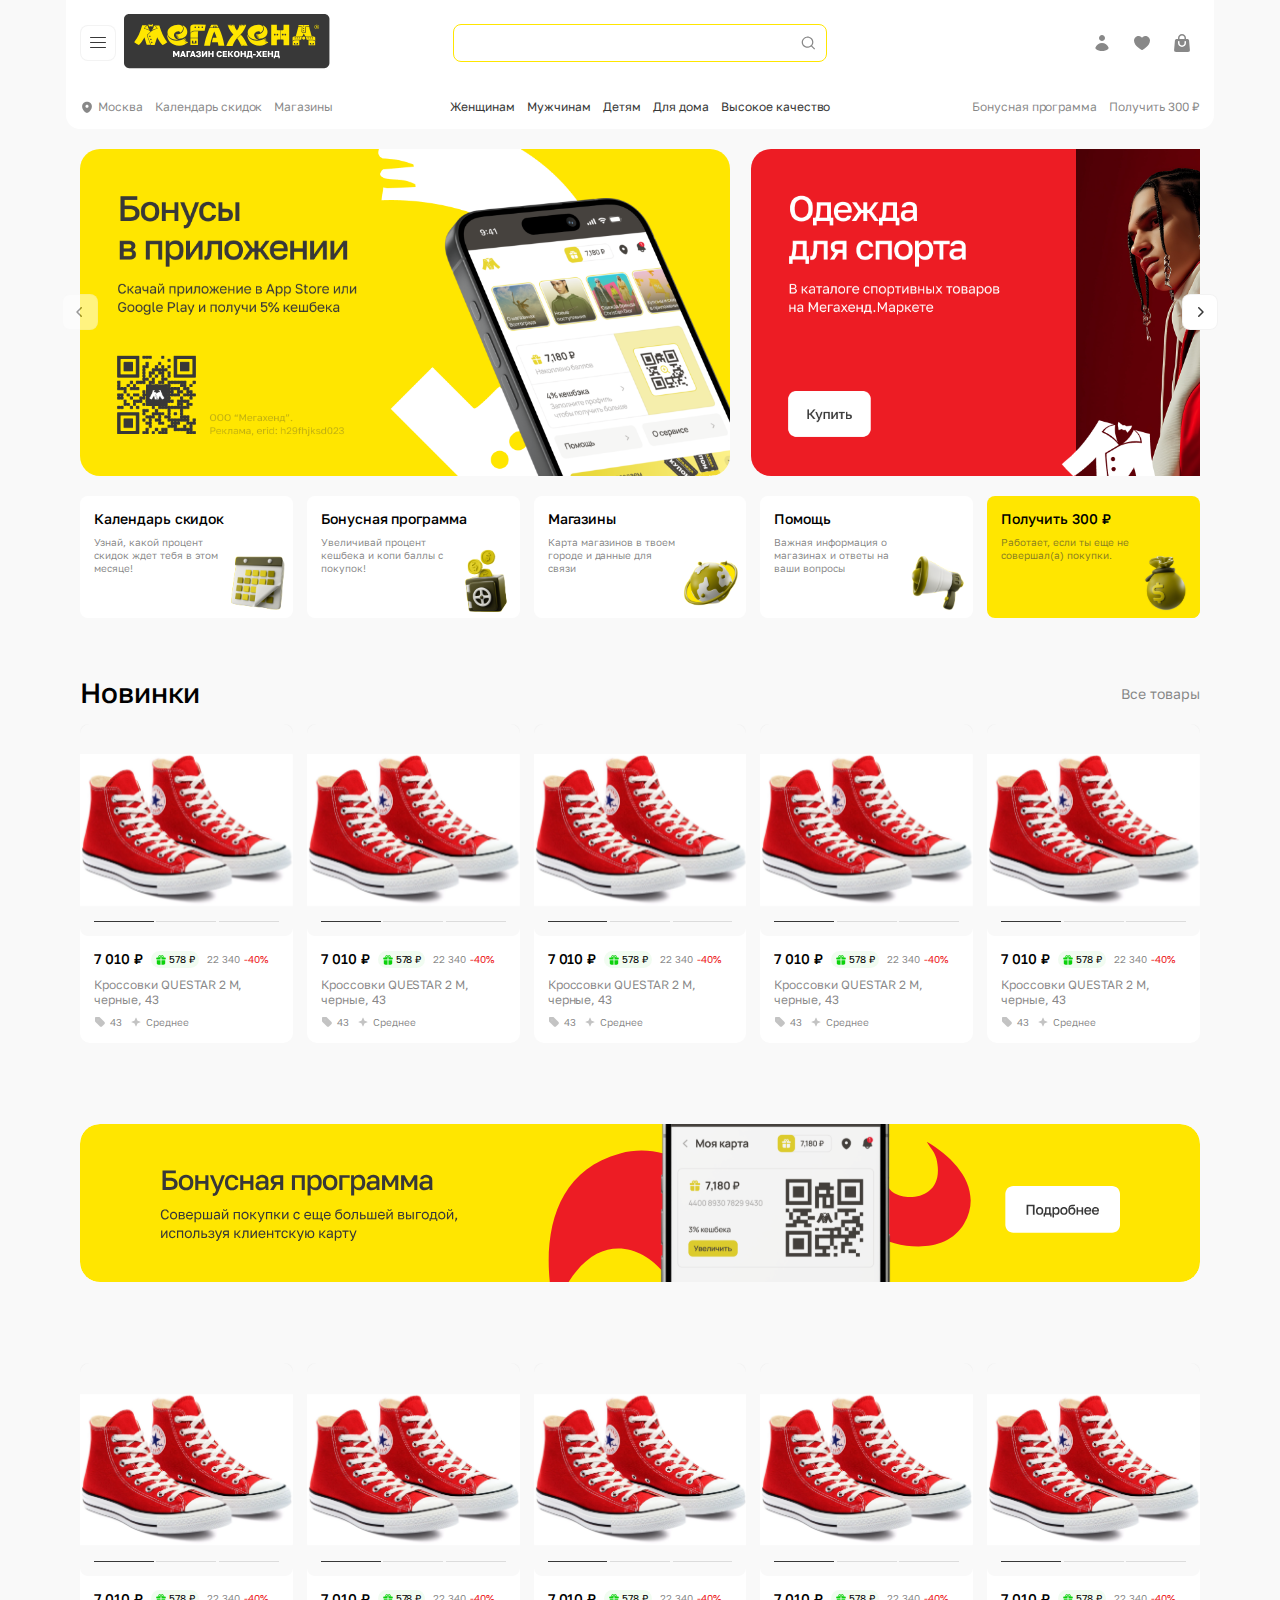
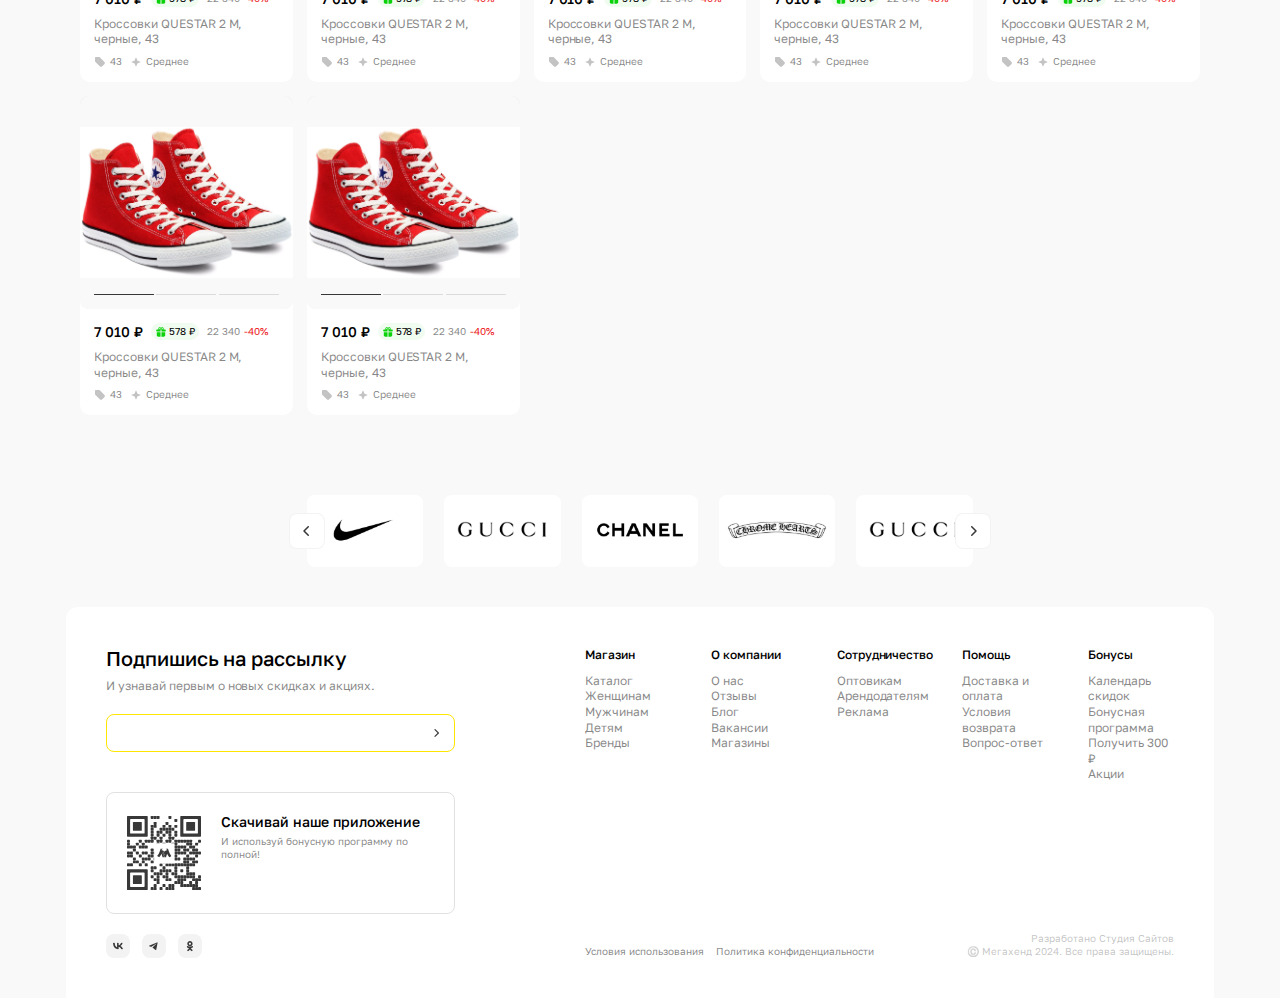
<file: templates/index.html>
<!DOCTYPE html>
<html lang="ru">
<head>
    <meta charset="UTF-8">
    <meta name="viewport" content="width=device-width, initial-scale=1.0">
    <title>Document</title>
    <link
  rel="stylesheet"
  href="https://cdn.jsdelivr.net/npm/swiper@11/swiper-bundle.min.css"/>
  <link rel="stylesheet" href="../src/styles/main.css" >
</head>
<body>

    <header>
        <div class="header-section">
            <div class="header-section__container">
                <div class="header-section__info-block">
                    <div class="header-section__info-block__item main">
                        <div class="header-section__info-block__item__item header-section__info-block__item__burger-logo">
                            <div class="header-section__info-block__item__burger-logo__burger button button_size_icon button_style_outline ">
                                <span></span><span></span><span></span>
                            </div>
                            <a href="/" class="header-section__info-block__item__burger-logo__logo">
                                <img src="../src/images/logo.svg" alt="">
                            </a>
                        </div>
                        <div class="header-section__info-block__item__item header-section__info-block__item__search">
                            <div class="input input_type_search input_state_static">
                                <input type="text">
                            </div>
                        </div>
                        <div class="header-section__info-block__item__item header-section__info-block__item__add">
                            <a href="" class="header-section__info-block__item__add__link">
                                <img src="../src/images/icon.svg" alt="">
                            </a>
                            <a href="" class="header-section__info-block__item__add__link">
                                <img src="../src/images/favourites.svg" alt="">
                            </a>
                            <a href="" class="header-section__info-block__item__add__link">
                                <img src="../src/images/cart.svg" alt="">
                            </a>
                        </div>
                    </div>
                    <div class="header-section__info-block__item">
                        <ul class="header-section__info-block__item__item header-section__info-block__item__other">
                            <li><a href=""><img src="../src/images/location.svg" alt=""><span>Москва</span></a></li>
                            <li><a href=""><span>Календарь скидок</span></a></li>
                            <li><a href=""><span>Магазины</span></a></li>
                        </ul>
                        <ul class="header-section__info-block__item__item header-section__info-block__item__categories">
                            <li><a href=""><span>Женщинам</span></a></li>
                            <li><a href=""><span>Мужчинам</span></a></li>
                            <li><a href=""><span>Детям</span></a></li>
                            <li><a href=""><span>Для дома</span></a></li>
                            <li><a href=""><span>Высокое качество</span></a></li>
                        </ul>
                        <ul class="header-section__info-block__item__item header-section__info-block__item__bonuses">
                            <li><a href=""><span>Бонусная программа</span></a></li>
                            <li><a href=""><span>Получить 300 ₽</span></a></li>
                        </ul>
                    </div>
                </div>
                <div class="burger-block"> 
                    <div class="burder-block__burger"> 
                        <div class="burger-block__burger__links"> 
                            <ul> 
                                <li><a href="#">О компании</a></li> 
                                <li><a href="#">Сотрудничество</a></li> 
                                <li><a href="#">Отзывы</a></li> 
                                <li><a href="#">Блог</a></li> 
                                <li><a href="#">Вакансии</a></li> 
                                <li><a href="#">Акции</a></li> 
                                <li><a href="#">Бренды</a></li> 
                            </ul> 
                      <ul class="burger-block__burger__links__help"> 
                       <li><a href="#">Помощь</a></li> 
                      </ul> 
                     </div> 
                     <div class="burger-block__burger__contact-us"> 
                      <div class="burger-block__burger__contact-us__phone-socials"> 
                       <div class="burger-block__burger__contact-us__phone-socials__phone"> 
                        <a href="tel:88002506168">8(800) 250-61-68</a> 
                       </div> 
                       <div class="burger-block__burger__contact-us__phone-socials__socials"> 
                        <a href="#" class="button button_size_icon-small button_style_gray"><img src="../src/images/socials/vk.png" alt=""></a> 
                        <a href="#" class="button button_size_icon-small button_style_gray"><img src="../src/images/socials/tg.png" alt=""></a> 
                        <a href="#" class="button button_size_icon-small button_style_gray"><img src="../src/images/socials/ok.png" alt=""></a> 
                       </div> 
                      </div> 
                      <div class="burger-block__burger__contact-us__politics"> 
                       <a href="#" class="burger-block__burger__contact-us__politics__link">Условия использования</a> 
                       <a href="#" class="burger-block__burger__contact-us__politics__link">Политика конфиденциальности</a> 
                      </div> 
                      <div class="burger-block__burger__contact-us__descriptions"> 
                       <span>Разработано <a href="https://studio-websites.ru/">Студией Сайтов</a></span> 
                       <span>©️ Мегахенд 2024. Все права защищены.</span> 
                      </div> 
                     </div> 
                    </div> 
                   </div>
            </div>
        </div>
    </header>

   <main>
       <section class="pv-30">
            <div class="advantages-section">
                <div class="advantages-section__container container">
                    <div class="advantages-section__info-block">
                        <div class="advantages-section__info-block__bann">
                            <div class="swiper bannSlider">
                                <div class="swiper-wrapper">
                                    <div class="swiper-slide"><img src="../src/images/bann1.png" alt=""></div>
                                    <a href="https://github.com/MobiusQw" class="swiper-slide"><img src="../src/images/bann2.png" alt=""></a>
                                    <div class="swiper-slide"><img src="../src/images/bann3.png" alt=""></div>
                                </div>
                            </div>
                            <button class="button button_size_icon button_style_outline prev"><img src="../src/images/a-left.svg" alt=""></button>
                            <button class="button button_size_icon button_style_outline next"><img src="../src/images/a-right.svg" alt=""></button>
                        </div>
                        <div class="advantages-section__info-block__additional">
                            <div class="advantages-section__info-block__additional__wrapper card-adv">
                                <span class="advantages-section__info-block__additional__wrapper__title">Календарь скидок</span>
                                <span class="advantages-section__info-block__additional__wrapper__description">Узнай, какой процент скидок ждет тебя в этом месяце!</span>
                                <img src="..//src/images/calendar.png" alt="">
                            </div>
                            <div class="advantages-section__info-block__additional__wrapper card-adv">
                                <span class="advantages-section__info-block__additional__wrapper__title">Бонусная программа</span>
                                <span class="advantages-section__info-block__additional__wrapper__description">Увеличивай процент кешбека и копи баллы с покупок!</span>
                                <img src="..//src/images/bonus.png" alt="">
                            </div>
                            <div class="advantages-section__info-block__additional__wrapper card-adv">
                                <span class="advantages-section__info-block__additional__wrapper__title">Магазины</span>
                                <span class="advantages-section__info-block__additional__wrapper__description">Карта магазинов в твоем городе и данные для связи</span>
                                <img src="..//src/images/globus.png" alt="">
                            </div>
                            <div class="advantages-section__info-block__additional__wrapper card-adv">
                                <span class="advantages-section__info-block__additional__wrapper__title">Помощь</span>
                                <span class="advantages-section__info-block__additional__wrapper__description">Важная информация о магазинах и ответы на ваши вопросы</span>
                                <img src="..//src/images/rupor.png" alt="">
                            </div>
                            <div class="advantages-section__info-block__additional__wrapper card-adv card-adv_style_accent">
                                <span class="advantages-section__info-block__additional__wrapper__title">Получить 300 ₽</span>
                                <span class="advantages-section__info-block__additional__wrapper__description">Работает, если ты еще не совершал(а) покупки.</span>
                                <img src="..//src/images/meshok.svg" alt="">
                            </div>
                        </div>
                    </div>
                </div>
           </div>
       </section>
       <section class="pv-60">
            <div class="new-product-section">
                <div class="new-product-section__container container">
                    <div class="new-product-section__head">
                        <div class="new-product-section__head__title">Новинки</div>
                        <div class="new-product-section__head__additional">
                            <a href="#">Все товары</a>
                        </div>
                    </div>
                    <div class="new-product-section__info-block">
                        <div class="product-card">
                            <div class="product-card__images"> 
                                <div class="swiper productGallerySlider">
                                    <div class="swiper-wrapper">
                                        <div class="swiper-slide"><img src="..//src/images/conv1.png"></div>
                                        <div class="swiper-slide"><img src="..//src/images/conv2.png"></div>
                                        <div class="swiper-slide"><img src="..//src/images/conv1.png"></div>
                                    </div>
                                    <div class="swiper-pagination"></div>
                                </div>
                            </div>
                            <div class="product-card__information">
                                <div class="product-card__information__price-block">
                                    <div class="product-card__information__price-block__price">7 010 ₽</div>
                                    <div class="product-card__information__price-block__cashback">
                                        <img src="../src/images/Prize_green.svg" alt="">
                                        <span>578 ₽</span>
                                    </div>
                                    <div class="product-card__information__price-block__old-price-block">
                                        <div class="product-card__information__price-block__old-price-block__price">22 340</div>
                                        <div class="product-card__information__price-block__old-price-block__sale">-40%</div>
                                    </div>
                                </div>
                                <div class="product-card__information__name">Кроссовки QUESTAR 2 M, черные, 43</div>
                                <div class="product-card__information__add">
                                    <div class="product-card__information__add__img-name">
                                        <img src="../src/images/size.svg" alt="">
                                        <span>43</span>
                                    </div>
                                    <div class="product-card__information__add__img-name">
                                        <img src="../src/images/quality.svg" alt="">
                                        <span>Среднее</span>
                                    </div>
                                </div>
                            </div>
                            <div class="product-card__buttons">
                                <button class="button button_size_basic button_style_accent buy">Купить</button>
                                <button class="button button_size_basic button_style_outline">
                                    <img src="../src/images/heart.svg" alt=""></button>
                            </div>
                        </div>
                        <div class="product-card">
                            <div class="product-card__images"> 
                                <div class="swiper productGallerySlider">
                                    <div class="swiper-wrapper">
                                        <div class="swiper-slide"><img src="..//src/images/conv1.png"></div>
                                        <div class="swiper-slide"><img src="..//src/images/conv2.png"></div>
                                        <div class="swiper-slide"><img src="..//src/images/conv1.png"> </div>
                                    </div>
                                    <div class="swiper-pagination"></div>
                                </div>
                            </div>
                            <div class="product-card__information">
                                <div class="product-card__information__price-block">
                                    <div class="product-card__information__price-block__price">7 010 ₽</div>
                                    <div class="product-card__information__price-block__cashback">
                                        <img src="../src/images/Prize_green.svg" alt="">
                                        <span>578 ₽</span>
                                    </div>
                                    <div class="product-card__information__price-block__old-price-block">
                                        <div class="product-card__information__price-block__old-price-block__price">22 340</div>
                                        <div class="product-card__information__price-block__old-price-block__sale">-40%</div>
                                    </div>
                                </div>
                                <div class="product-card__information__name">Кроссовки QUESTAR 2 M, черные, 43</div>
                                <div class="product-card__information__add">
                                    <div class="product-card__information__add__img-name">
                                        <img src="../src/images/size.svg" alt="">
                                        <span>43</span>
                                    </div>
                                    <div class="product-card__information__add__img-name">
                                        <img src="../src/images/quality.svg" alt="">
                                        <span>Среднее</span>
                                    </div>
                                </div>
                            </div>
                            <div class="product-card__buttons">
                                <button class="button button_size_basic button_style_accent buy">Купить</button>
                                <button class="button button_size_basic button_style_outline">
                                    <img src="../src/images/heart.svg" alt=""></button>
                            </div>
                        </div>
                        <div class="product-card">
                            <div class="product-card__images"> 
                                <div class="swiper productGallerySlider">
                                    <div class="swiper-wrapper">
                                        <div class="swiper-slide"><img src="..//src/images/conv1.png"></div>
                                        <div class="swiper-slide"><img src="..//src/images/conv2.png"> </div>
                                        <div class="swiper-slide"><img src="..//src/images/conv1.png"> </div>
                                    </div>
                                    <div class="swiper-pagination"></div>
                                </div>
                            </div>
                            <div class="product-card__information">
                                <div class="product-card__information__price-block">
                                    <div class="product-card__information__price-block__price">7 010 ₽</div>
                                    <div class="product-card__information__price-block__cashback">
                                        <img src="../src/images/Prize_green.svg" alt="">
                                        <span>578 ₽</span>
                                    </div>
                                    <div class="product-card__information__price-block__old-price-block">
                                        <div class="product-card__information__price-block__old-price-block__price">22 340</div>
                                        <div class="product-card__information__price-block__old-price-block__sale">-40%</div>
                                    </div>
                                </div>
                                <div class="product-card__information__name">Кроссовки QUESTAR 2 M, черные, 43</div>
                                <div class="product-card__information__add">
                                    <div class="product-card__information__add__img-name">
                                        <img src="../src/images/size.svg" alt="">
                                        <span>43</span>
                                    </div>
                                    <div class="product-card__information__add__img-name">
                                        <img src="../src/images/quality.svg" alt="">
                                        <span>Среднее</span>
                                    </div>
                                </div>
                            </div>
                            <div class="product-card__buttons">
                                <button class="button button_size_basic button_style_accent buy">Купить</button>
                                <button class="button button_size_basic button_style_outline">
                                    <img src="../src/images/heart.svg" alt=""></button>
                            </div>
                        </div>
                        <div class="product-card">
                            <div class="product-card__images"> 
                                <div class="swiper productGallerySlider">
                                    <div class="swiper-wrapper">
                                        <div class="swiper-slide"><img src="..//src/images/conv1.png"></div>
                                        <div class="swiper-slide"><img src="..//src/images/conv2.png"></div>
                                        <div class="swiper-slide"><img src="..//src/images/conv1.png"> </div>
                                    </div>
                                    <div class="swiper-pagination"></div>
                                </div>
                            </div>
                            <div class="product-card__information">
                                <div class="product-card__information__price-block">
                                    <div class="product-card__information__price-block__price">7 010 ₽</div>
                                    <div class="product-card__information__price-block__cashback">
                                        <img src="../src/images/Prize_green.svg" alt="">
                                        <span>578 ₽</span>
                                    </div>
                                    <div class="product-card__information__price-block__old-price-block">
                                        <div class="product-card__information__price-block__old-price-block__price">22 340</div>
                                        <div class="product-card__information__price-block__old-price-block__sale">-40%</div>
                                    </div>
                                </div>
                                <div class="product-card__information__name">Кроссовки QUESTAR 2 M, черные, 43</div>
                                <div class="product-card__information__add">
                                    <div class="product-card__information__add__img-name">
                                        <img src="../src/images/size.svg" alt="">
                                        <span>43</span>
                                    </div>
                                    <div class="product-card__information__add__img-name">
                                        <img src="../src/images/quality.svg" alt="">
                                        <span>Среднее</span>
                                    </div>
                                </div>
                            </div>
                            <div class="product-card__buttons">
                                <button class="button button_size_basic button_style_accent buy">Купить</button>
                                <button class="button button_size_basic button_style_outline">
                                    <img src="../src/images/heart.svg" alt=""></button>
                            </div>
                        </div>
                        <div class="product-card">
                            <div class="product-card__images"> 
                                <div class="swiper productGallerySlider">
                                    <div class="swiper-wrapper">
                                        <div class="swiper-slide"><img src="..//src/images/conv1.png"></div>
                                        <div class="swiper-slide"><img src="..//src/images/conv2.png"></div>
                                        <div class="swiper-slide"><img src="..//src/images/conv1.png"> </div>
                                    </div>
                                    <div class="swiper-pagination"></div>
                                </div>
                            </div>
                            <div class="product-card__information">
                                <div class="product-card__information__price-block">
                                    <div class="product-card__information__price-block__price">7 010 ₽</div>
                                    <div class="product-card__information__price-block__cashback">
                                        <img src="../src/images/Prize_green.svg" alt="">
                                        <span>578 ₽</span>
                                    </div>
                                    <div class="product-card__information__price-block__old-price-block">
                                        <div class="product-card__information__price-block__old-price-block__price">22 340</div>
                                        <div class="product-card__information__price-block__old-price-block__sale">-40%</div>
                                    </div>
                                </div>
                                <div class="product-card__information__name">Кроссовки QUESTAR 2 M, черные, 43</div>
                                <div class="product-card__information__add">
                                    <div class="product-card__information__add__img-name">
                                        <img src="../src/images/size.svg" alt="">
                                        <span>43</span>
                                    </div>
                                    <div class="product-card__information__add__img-name">
                                        <img src="../src/images/quality.svg" alt="">
                                        <span>Среднее</span>
                                    </div>
                                </div>
                            </div>
                            <div class="product-card__buttons">
                                <button class="button button_size_basic button_style_accent buy">Купить</button>
                                <button class="button button_size_basic button_style_outline">
                                    <img src="../src/images/heart.svg" alt=""></button>
                            </div>
                        </div>
                    </div>
                </div>
            </div>
        </section>


        <section class=pv-60>
            <div class="bp-section">
                <div class="bp-section__container container">
                    <a href="#" class="bp-section__info-block">
                        <img src="../src/images/bp.svg" class="bp-section__info-block__img" alt="">
                    </a>
                </div>
            </div>
        </section>

        <!-- <section class="pv-60">
            <div class="bp-section">
                <div class="bp-section__container container">
                    <div class="bp-section__info-block">
                        <div class="bp-section__info-block__information">
                            <div class="bp-section__info-block__information__title">dsdsfgsdgdfg</div>
                            <div class="bp-section__info-block__information__description">32508432509834uy58934uy95vn349875vny543v 45 83498534985</div>
                        </div>
                        <div class="bp-section__info-block__img-button">
                            <img src="" class="bp-section__info-block__img-button__img">
                            <a href="#" class="button button_size_large button_style_outline">Подробнее</a>
                        </div>
                    </div>
                </div>
            </div>
        </section> -->


        <section class="pv-60">
            <div class="products-home-section">
                <div class="products-home-section__container container">
                    <div class="products-home-section__info-block">
                        <div class="product-card">
                            <div class="product-card__images"> 
                                <div class="swiper productGallerySlider">
                                    <div class="swiper-wrapper">
                                        <div class="swiper-slide"><img src="..//src/images/conv1.png"></div>
                                        <div class="swiper-slide"><img src="..//src/images/conv2.png"></div>
                                        <div class="swiper-slide"><img src="..//src/images/conv1.png"> </div>
                                    </div>
                                    <div class="swiper-pagination"></div>
                                </div>
                            </div>
                            <div class="product-card__information">
                                <div class="product-card__information__price-block">
                                    <div class="product-card__information__price-block__price">7 010 ₽</div>
                                    <div class="product-card__information__price-block__cashback">
                                        <img src="../src/images/Prize_green.svg" alt="">
                                        <span>578 ₽</span>
                                    </div>
                                    <div class="product-card__information__price-block__old-price-block">
                                        <div class="product-card__information__price-block__old-price-block__price">22 340</div>
                                        <div class="product-card__information__price-block__old-price-block__sale">-40%</div>
                                    </div>
                                </div>
                                <div class="product-card__information__name">Кроссовки QUESTAR 2 M, черные, 43</div>
                                <div class="product-card__information__add">
                                    <div class="product-card__information__add__img-name">
                                        <img src="../src/images/size.svg" alt="">
                                        <span>43</span>
                                    </div>
                                    <div class="product-card__information__add__img-name">
                                        <img src="../src/images/quality.svg" alt="">
                                        <span>Среднее</span>
                                    </div>
                                </div>
                            </div>
                            <div class="product-card__buttons">
                                <button class="button button_size_basic button_style_accent buy">Купить</button>
                                <button class="button button_size_basic button_style_outline">
                                    <img src="../src/images/heart.svg" alt=""></button>
                            </div>
                        </div>
                        <div class="product-card">
                            <div class="product-card__images"> 
                                <div class="swiper productGallerySlider">
                                    <div class="swiper-wrapper">
                                        <div class="swiper-slide"><img src="..//src/images/conv1.png"></div>
                                        <div class="swiper-slide"><img src="..//src/images/conv2.png"></div>
                                        <div class="swiper-slide"><img src="..//src/images/conv1.png"> </div>
                                    </div>
                                    <div class="swiper-pagination"></div>
                                </div>
                            </div>
                            <div class="product-card__information">
                                <div class="product-card__information__price-block">
                                    <div class="product-card__information__price-block__price">7 010 ₽</div>
                                    <div class="product-card__information__price-block__cashback">
                                        <img src="../src/images/Prize_green.svg" alt="">
                                        <span>578 ₽</span>
                                    </div>
                                    <div class="product-card__information__price-block__old-price-block">
                                        <div class="product-card__information__price-block__old-price-block__price">22 340</div>
                                        <div class="product-card__information__price-block__old-price-block__sale">-40%</div>
                                    </div>
                                </div>
                                <div class="product-card__information__name">Кроссовки QUESTAR 2 M, черные, 43</div>
                                <div class="product-card__information__add">
                                    <div class="product-card__information__add__img-name">
                                        <img src="../src/images/size.svg" alt="">
                                        <span>43</span>
                                    </div>
                                    <div class="product-card__information__add__img-name">
                                        <img src="../src/images/quality.svg" alt="">
                                        <span>Среднее</span>
                                    </div>
                                </div>
                            </div>
                            <div class="product-card__buttons">
                                <button class="button button_size_basic button_style_accent buy">Купить</button>
                                <button class="button button_size_basic button_style_outline">
                                    <img src="../src/images/heart.svg" alt=""></button>
                            </div>
                        </div>
                        <div class="product-card">
                            <div class="product-card__images"> 
                                <div class="swiper productGallerySlider">
                                    <div class="swiper-wrapper">
                                        <div class="swiper-slide"><img src="..//src/images/conv1.png"></div>
                                        <div class="swiper-slide"><img src="..//src/images/conv2.png"></div>
                                        <div class="swiper-slide"><img src="..//src/images/conv1.png"> </div>
                                    </div>
                                    <div class="swiper-pagination"></div>
                                </div>
                            </div>
                            <div class="product-card__information">
                                <div class="product-card__information__price-block">
                                    <div class="product-card__information__price-block__price">7 010 ₽</div>
                                    <div class="product-card__information__price-block__cashback">
                                        <img src="../src/images/Prize_green.svg" alt="">
                                        <span>578 ₽</span>
                                    </div>
                                    <div class="product-card__information__price-block__old-price-block">
                                        <div class="product-card__information__price-block__old-price-block__price">22 340</div>
                                        <div class="product-card__information__price-block__old-price-block__sale">-40%</div>
                                    </div>
                                </div>
                                <div class="product-card__information__name">Кроссовки QUESTAR 2 M, черные, 43</div>
                                <div class="product-card__information__add">
                                    <div class="product-card__information__add__img-name">
                                        <img src="../src/images/size.svg" alt="">
                                        <span>43</span>
                                    </div>
                                    <div class="product-card__information__add__img-name">
                                        <img src="../src/images/quality.svg" alt="">
                                        <span>Среднее</span>
                                    </div>
                                </div>
                            </div>
                            <div class="product-card__buttons">
                                <button class="button button_size_basic button_style_accent buy">Купить</button>
                                <button class="button button_size_basic button_style_outline">
                                    <img src="../src/images/heart.svg" alt=""></button>
                            </div>
                        </div>
                        <div class="product-card">
                            <div class="product-card__images"> 
                                <div class="swiper productGallerySlider">
                                    <div class="swiper-wrapper">
                                        <div class="swiper-slide"><img src="..//src/images/conv1.png"></div>
                                        <div class="swiper-slide"><img src="..//src/images/conv2.png"></div>
                                        <div class="swiper-slide"><img src="..//src/images/conv1.png"> </div>
                                    </div>
                                    <div class="swiper-pagination"></div>
                                </div>
                            </div>
                            <div class="product-card__information">
                                <div class="product-card__information__price-block">
                                    <div class="product-card__information__price-block__price">7 010 ₽</div>
                                    <div class="product-card__information__price-block__cashback">
                                        <img src="../src/images/Prize_green.svg" alt="">
                                        <span>578 ₽</span>
                                    </div>
                                    <div class="product-card__information__price-block__old-price-block">
                                        <div class="product-card__information__price-block__old-price-block__price">22 340</div>
                                        <div class="product-card__information__price-block__old-price-block__sale">-40%</div>
                                    </div>
                                </div>
                                <div class="product-card__information__name">Кроссовки QUESTAR 2 M, черные, 43</div>
                                <div class="product-card__information__add">
                                    <div class="product-card__information__add__img-name">
                                        <img src="../src/images/size.svg" alt="">
                                        <span>43</span>
                                    </div>
                                    <div class="product-card__information__add__img-name">
                                        <img src="../src/images/quality.svg" alt="">
                                        <span>Среднее</span>
                                    </div>
                                </div>
                            </div>
                            <div class="product-card__buttons">
                                <button class="button button_size_basic button_style_accent buy">Купить</button>
                                <button class="button button_size_basic button_style_outline">
                                    <img src="../src/images/heart.svg" alt=""></button>
                            </div>
                        </div>
                        <div class="product-card">
                            <div class="product-card__images"> 
                                <div class="swiper productGallerySlider">
                                    <div class="swiper-wrapper">
                                        <div class="swiper-slide"><img src="..//src/images/conv1.png"></div>
                                        <div class="swiper-slide"><img src="..//src/images/conv2.png"></div>
                                        <div class="swiper-slide"><img src="..//src/images/conv1.png"> </div>
                                    </div>
                                    <div class="swiper-pagination"></div>
                                </div>
                            </div>
                            <div class="product-card__information">
                                <div class="product-card__information__price-block">
                                    <div class="product-card__information__price-block__price">7 010 ₽</div>
                                    <div class="product-card__information__price-block__cashback">
                                        <img src="../src/images/Prize_green.svg" alt="">
                                        <span>578 ₽</span>
                                    </div>
                                    <div class="product-card__information__price-block__old-price-block">
                                        <div class="product-card__information__price-block__old-price-block__price">22 340</div>
                                        <div class="product-card__information__price-block__old-price-block__sale">-40%</div>
                                    </div>
                                </div>
                                <div class="product-card__information__name">Кроссовки QUESTAR 2 M, черные, 43</div>
                                <div class="product-card__information__add">
                                    <div class="product-card__information__add__img-name">
                                        <img src="../src/images/size.svg" alt="">
                                        <span>43</span>
                                    </div>
                                    <div class="product-card__information__add__img-name">
                                        <img src="../src/images/quality.svg" alt="">
                                        <span>Среднее</span>
                                    </div>
                                </div>
                            </div>
                            <div class="product-card__buttons">
                                <button class="button button_size_basic button_style_accent buy">Купить</button>
                                <button class="button button_size_basic button_style_outline">
                                    <img src="../src/images/heart.svg" alt=""></button>
                            </div>
                        </div>
                        <div class="product-card">
                            <div class="product-card__images"> 
                                <div class="swiper productGallerySlider">
                                    <div class="swiper-wrapper">
                                        <div class="swiper-slide"><img src="..//src/images/conv1.png"></div>
                                        <div class="swiper-slide"><img src="..//src/images/conv2.png"></div>
                                        <div class="swiper-slide"><img src="..//src/images/conv1.png"> </div>
                                    </div>
                                    <div class="swiper-pagination"></div>
                                </div>
                            </div>
                            <div class="product-card__information">
                                <div class="product-card__information__price-block">
                                    <div class="product-card__information__price-block__price">7 010 ₽</div>
                                    <div class="product-card__information__price-block__cashback">
                                        <img src="../src/images/Prize_green.svg" alt="">
                                        <span>578 ₽</span>
                                    </div>
                                    <div class="product-card__information__price-block__old-price-block">
                                        <div class="product-card__information__price-block__old-price-block__price">22 340</div>
                                        <div class="product-card__information__price-block__old-price-block__sale">-40%</div>
                                    </div>
                                </div>
                                <div class="product-card__information__name">Кроссовки QUESTAR 2 M, черные, 43</div>
                                <div class="product-card__information__add">
                                    <div class="product-card__information__add__img-name">
                                        <img src="../src/images/size.svg" alt="">
                                        <span>43</span>
                                    </div>
                                    <div class="product-card__information__add__img-name">
                                        <img src="../src/images/quality.svg" alt="">
                                        <span>Среднее</span>
                                    </div>
                                </div>
                            </div>
                            <div class="product-card__buttons">
                                <button class="button button_size_basic button_style_accent buy">Купить</button>
                                <button class="button button_size_basic button_style_outline">
                                    <img src="../src/images/heart.svg" alt=""></button>
                            </div>
                        </div>
                        <div class="product-card">
                            <div class="product-card__images"> 
                                <div class="swiper productGallerySlider">
                                    <div class="swiper-wrapper">
                                        <div class="swiper-slide"><img src="..//src/images/conv1.png"></div>
                                        <div class="swiper-slide"><img src="..//src/images/conv2.png"></div>
                                        <div class="swiper-slide"><img src="..//src/images/conv1.png"> </div>
                                    </div>
                                    <div class="swiper-pagination"></div>
                                </div>
                            </div>
                            <div class="product-card__information">
                                <div class="product-card__information__price-block">
                                    <div class="product-card__information__price-block__price">7 010 ₽</div>
                                    <div class="product-card__information__price-block__cashback">
                                        <img src="../src/images/Prize_green.svg" alt="">
                                        <span>578 ₽</span>
                                    </div>
                                    <div class="product-card__information__price-block__old-price-block">
                                        <div class="product-card__information__price-block__old-price-block__price">22 340</div>
                                        <div class="product-card__information__price-block__old-price-block__sale">-40%</div>
                                    </div>
                                </div>
                                <div class="product-card__information__name">Кроссовки QUESTAR 2 M, черные, 43</div>
                                <div class="product-card__information__add">
                                    <div class="product-card__information__add__img-name">
                                        <img src="../src/images/size.svg" alt="">
                                        <span>43</span>
                                    </div>
                                    <div class="product-card__information__add__img-name">
                                        <img src="../src/images/quality.svg" alt="">
                                        <span>Среднее</span>
                                    </div>
                                </div>
                            </div>
                            <div class="product-card__buttons">
                                <button class="button button_size_basic button_style_accent buy">Купить</button>
                                <button class="button button_size_basic button_style_outline">
                                    <img src="../src/images/heart.svg" alt=""></button>
                            </div>
                        </div>
                    </div>
                </div>
            </div>
        </section>

        <section class="pv-60">
            <div class="brands-section">
                <div class="brands-section__container container">
                    <div class="brands-section__slider">
                        <div class="swiper brandsSlider">
                            <div class="swiper-wrapper">
                                <div class="swiper-slide"><img src="../src/images/nike.png" alt=""></div>
                                <div class="swiper-slide"><img src="../src/images/gucci.svg" alt=""></div>
                                <div class="swiper-slide"><img src="../src/images/chanel.png" alt=""></div>
                                <div class="swiper-slide"><img src="../src/images/xz.svg" alt=""></div>
                                <div class="swiper-slide"><img src="../src/images/gucci.svg" alt=""></div>
                                <div class="swiper-slide"><img src="../src/images/celine.svg" alt=""></div>

                            </div>
                        </div>
                        <button class="button button_size_icon button_style_outline prev"><img src="../src/images/a-left.svg" alt=""></button>
                        <button class="button button_size_icon button_style_outline next"><img src="../src/images/a-right.svg" alt=""></button>
                    </div>
                    </div>
                </div>
            </div>
        </section>

   </main>

   <footer>
        <div class="footer-section">
            <div class="footer-section__container container">
                <div class="footer-section__info-block">
                    <div class="footer-section__info-block__mailing-social">
                        <div class="footer-section__info-block__mailing-social__mailing">
                            <div class="footer-section__info-block__mailing-social__mailing__head">
                                <div class="footer-section__info-block__mailing-social__mailing__head__title">Подпишись на рассылку</div>
                                <div class="footer-section__info-block__mailing-social__mailing__head__description">И узнавай первым о новых скидках и акциях.</div>
                            </div>
                            <div class="footer-section__info-block__mailing-social__mailing__body">
                                <div class="input input_type_button input_state_static">
                                    <input type="text">
                                    <button class="button button_size_icon-small button_style_ghost-subdued"><img src="../src/images/a-right.svg" alt=""></button>
                                </div>
                            </div>
                        </div>
                        <div class="footer-section__info-block__mailing-social__social">
                            <div class="app">
                                <div class="app__qr"><img src="../src/images/qr.svg" alt=""></div>
                                <div class="app__information">
                                    <div class="app__information__title">Скачивай наше приложение</div>
                                    <div class="app__information__description">И используй бонусную программу по полной!</div>
                                </div>
                            </div>
                            <div class="footer-section__info-block__mailing-social__social__links">
                                <a href="#" class="button button_size_icon-small button_style_gray"><img src="../src/images/socials/vk.png" alt=""></a>
                                <a href="#" class="button button_size_icon-small button_style_gray"><img src="../src/images/socials/tg.png" alt=""></a>
                                <a href="#" class="button button_size_icon-small button_style_gray"><img src="../src/images/socials/ok.png" alt=""></a>
                            </div>
                        </div>
                    </div>
                    <div class="footer-section__info-block__menu">
                        <div class="footer-section__info-block__menu__item">
                            <div class="footer-section__info-block__menu__item__title">Магазин</div>
                            <ul>
                                <li><a href="#">Каталог</a></li>
                                <li><a href="#">Женщинам</a></li>
                                <li><a href="#">Мужчинам</a></li>
                                <li><a href="#">Детям</a></li>
                                <li><a href="#">Бренды</a></li>
                            </ul>
                        </div>
                        <div class="footer-section__info-block__menu__item">
                            <div class="footer-section__info-block__menu__item__title">О компании</div>
                            <ul>
                                <li><a href="#">О нас</a></li>
                                <li><a href="#">Отзывы</a></li>
                                <li><a href="#">Блог</a></li>
                                <li><a href="#">Вакансии</a></li>
                                <li><a href="#">Магазины</a></li>
                            </ul>
                        </div>
                        <div class="footer-section__info-block__menu__item">
                            <div class="footer-section__info-block__menu__item__title">Сотрудничество</div>
                            <ul>
                                <li><a href="#">Оптовикам</a></li>
                                <li><a href="#">Арендодателям</a></li>
                                <li><a href="#">Реклама</a></li>
                            </ul>
                        </div>
                        <div class="footer-section__info-block__menu__item">
                            <div class="footer-section__info-block__menu__item__title">Помощь</div>
                            <ul>
                                <li><a href="#">Доставка и оплата</a></li>
                                <li><a href="#">Условия возврата</a></li>
                                <li><a href="#">Вопрос-ответ</a></li>
                            </ul>
                        </div>
                        <div class="footer-section__info-block__menu__item">
                            <div class="footer-section__info-block__menu__item__title">Бонусы</div>
                            <ul>
                                <li><a href="#">Календарь скидок</a></li>
                                <li><a href="#">Бонусная программа</a></li>
                                <li><a href="#">Получить 300 ₽</a></li>
                                <li><a href="#">Акции</a></li>
                            </ul>
                        </div>
                    </div>
                    <div class="footer-section__info-block__other">
                        <div class="footer-section__info-block__other__links">
                            <a href="#" class="footer-section__info-block__other__links__link">Условия использования</a>
                            <a href="#" class="footer-section__info-block__other__links__link">Политика конфиденциальности</a>
                        </div>
                        <div class="footer-section__info-block__other__description">
                            <span>Разработано <a href="https://studio-websites.ru/">Студия Сайтов</a></span>
                            <span>©️ Мегахенд 2024. Все права защищены.</span>
                        </div>
                    </div>
                </div>
            </div>
        </div>
    </footer>

   
<script src="https://cdn.jsdelivr.net/npm/swiper@11/swiper-bundle.min.js"></script>
<script type="module" src="../src/scripts/app.js"></script>
</body>
</html>
</file>
<file: src/styles/main.css>
@import url("https://fonts.googleapis.com/css2?family=Golos+Text:wght@400..900&display=swap");
* {
  box-sizing: border-box;
  -webkit-tap-highlight-color: transparent;
}

html {
  margin: 0;
  padding: 0;
  font-size: 12px;
}
@media (max-width: 1920px) {
  html {
    font-size: 0.625vw;
  }
}
@media (max-width: 768px) {
  html {
    font-size: 12px;
  }
}

body {
  width: 100vw;
  overflow-x: hidden;
  margin: 0;
  padding: 0;
  font-family: "Golos Text", sans-serif;
  background-color: rgba(56, 56, 56, 0.031372549);
}

header, footer, main {
  max-width: 1921px;
  margin: 0 auto;
}
@media (max-width: 1920px) {
  header, footer, main {
    margin: 0;
    max-width: none;
  }
}

hr {
  margin: 0;
}

h1, h2, h3, h4 {
  margin: 0;
}

fieldset {
  padding: 0;
  margin: 0;
  border: none;
  height: 100%;
}

a {
  cursor: pointer;
  text-decoration: none;
}

input {
  margin: 0;
  padding: 0;
  border: none;
  outline: none;
}

.swiper-pagination {
  bottom: 1.75rem !important;
  display: flex;
  gap: 0.333rem;
  padding: 0 1.75rem;
}
.swiper-pagination-bullet {
  flex: 1;
  border-radius: 0;
  height: 0.125rem;
  margin: 0 !important;
  background: rgba(56, 56, 56, 0.1490196078);
  opacity: 1;
}
.swiper-pagination-bullet-active {
  background: #383838;
}

.pv-30 {
  padding: 2.5rem 0;
}
.pv-60 {
  padding: 5rem 0;
}

.container {
  margin: 0 10rem;
  display: grid;
  grid-template-columns: repeat(5, minmax(0, 1fr));
  gap: 1.833rem;
}
@media (max-width: 768px) {
  .container {
    margin: 0 0.5rem;
    display: grid;
    grid-template-columns: repeat(2, minmax(0, 1fr));
    gap: 0.25rem;
  }
}

.product-card {
  background-color: #FFFFFF;
  border-radius: 1.25rem;
  display: flex;
  flex-direction: column;
  gap: 1.75rem;
  transition: all 0.3s;
  height: fit-content;
}
.product-card:hover {
  padding: 0.5rem;
  margin-bottom: -10rem;
  transform: translateY(-2rem);
  box-shadow: 0px 0px 9px 0px rgba(56, 56, 26, 0.2);
}
.product-card:hover .product-card__buttons {
  visibility: visible;
  max-height: 10rem;
  opacity: 1;
}
.product-card__images {
  position: relative;
  background-color: rgba(56, 56, 56, 0.031372549);
  border-radius: 1rem;
  overflow: hidden;
}
.product-card__images::before {
  content: "";
  display: block;
  width: 100%;
  padding-bottom: 100%;
}
.product-card__images img {
  width: 100%;
  height: 100%;
  object-fit: contain;
  position: absolute;
  top: 0;
  left: 0;
}
.product-card__images .swiper {
  position: absolute;
  top: 0;
  left: 0;
  width: 100%;
  height: 100%;
}
.product-card__information {
  padding: 0 1.75rem;
  flex-direction: column;
  display: flex;
  gap: 1rem;
}
.product-card__information__price-block {
  display: flex;
  gap: 1rem;
  align-items: center;
}
.product-card__information__price-block__price {
  font-size: 1.75rem;
  font-weight: 500;
  line-height: 130%;
  letter-spacing: -0.003em;
}
@media (max-width: 768px) {
  .product-card__information__price-block__price {
    font-size: 1.5rem;
  }
}
.product-card__information__price-block__cashback {
  display: flex;
  align-items: center;
  gap: 0.25rem;
  background-color: rgba(11, 210, 11, 0.0588235294);
  padding: 0.25rem 0.5rem;
  border-radius: 1000rem;
}
.product-card__information__price-block__cashback img {
  width: 100%;
  height: 100%;
  object-fit: contain;
  width: 1.5rem;
  height: 1.5rem;
}
.product-card__information__price-block__cashback span {
  font-size: 1.25rem;
  font-weight: 400;
  line-height: 130%;
  letter-spacing: -0.001em;
}
@media (max-width: 768px) {
  .product-card__information__price-block__cashback span {
    font-size: 1rem;
  }
}
.product-card__information__price-block__old-price-block {
  display: flex;
  align-items: center;
  gap: 0.5rem;
}
.product-card__information__price-block__old-price-block__price {
  font-size: 1.25rem;
  font-weight: 400;
  line-height: 130%;
  letter-spacing: -0.001em;
  color: rgba(56, 56, 56, 0.6);
}
@media (max-width: 768px) {
  .product-card__information__price-block__old-price-block__price {
    font-size: 1rem;
  }
}
.product-card__information__price-block__old-price-block__sale {
  font-size: 1.25rem;
  font-weight: 400;
  line-height: 130%;
  letter-spacing: -0.001em;
  color: #ED1C24;
}
@media (max-width: 768px) {
  .product-card__information__price-block__old-price-block__sale {
    font-size: 1rem;
  }
}
.product-card__information__name {
  font-size: 1.5rem;
  font-weight: 400;
  line-height: 130%;
  letter-spacing: -0.002em;
  color: rgba(56, 56, 56, 0.6);
}
@media (max-width: 768px) {
  .product-card__information__name {
    font-size: 1.25rem;
  }
}
.product-card__information__add {
  display: flex;
  align-items: center;
  gap: 1rem;
}
.product-card__information__add__img-name {
  display: flex;
  align-items: center;
  gap: 0.5rem;
}
.product-card__information__add__img-name img {
  width: 100%;
  height: 100%;
  object-fit: contain;
  width: 1.5rem;
  height: 1.5rem;
}
.product-card__information__add__img-name span {
  font-size: 1.25rem;
  font-weight: 400;
  line-height: 130%;
  letter-spacing: -0.001em;
  color: rgba(56, 56, 56, 0.6);
}
@media (max-width: 768px) {
  .product-card__information__add__img-name span {
    font-size: 1rem;
  }
}
.product-card__buttons {
  display: flex;
  gap: 1rem;
  padding: 0 1.75rem;
  visibility: hidden;
  max-height: 0;
  overflow: hidden;
  opacity: 0;
  transition: all 0.3s;
}
.product-card__buttons .buy {
  flex: 1;
}

.burger-block {
  position: absolute;
  background-color: #FFFFFF;
  width: 35rem;
  z-index: 5;
  opacity: 0;
  visibility: hidden;
  transition: all 0.3s;
  height: 58rem;
  border-radius: 0 0 1.75rem 1.75rem;
}
@media (max-width: 768px) {
  .burger-block {
    width: 100vw;
    height: 100vh;
    max-height: 100vh;
    overflow-y: auto;
  }
}
.burger-block__burger {
  overflow-y: auto;
  max-width: 35rem;
}
.burger-block__burger__links {
  margin: 0;
  text-decoration: none;
  display: flex;
  padding-left: 1.75rem;
  flex-direction: column;
  padding-top: 1.75rem;
}
.burger-block__burger__links ul {
  padding-left: 0;
  margin: 0;
  list-style: none;
  display: flex;
  flex-direction: column;
  gap: 1.25rem;
}
.burger-block__burger__links ul a {
  display: flex;
  flex-direction: column;
  color: #383838;
  font-size: 1.75rem;
  font-weight: 400;
  line-height: 130%;
  letter-spacing: -0.002em;
}
@media (max-width: 768px) {
  .burger-block__burger__links ul a {
    font-size: 1.5rem;
  }
}
.burger-block__burger__links__help {
  margin: 0;
  padding-top: 3.5rem;
  padding-bottom: 5rem;
}
.burger-block__burger__contact-us {
  display: flex;
  flex-direction: column;
  gap: 1.75rem;
}
.burger-block__burger__contact-us__phone-socials {
  display: flex;
  flex-direction: column;
  gap: 1.75rem;
}
.burger-block__burger__contact-us__phone-socials__phone a {
  text-decoration: none;
  color: #383838;
  padding-left: 1.75rem;
  font-size: 1.3rem;
}
.burger-block__burger__contact-us__phone-socials__socials {
  display: flex;
  flex-direction: row;
  gap: 1.5rem;
  padding-left: 1.75rem;
  width: 13.5rem;
}
.burger-block__burger__contact-us__politics {
  display: flex;
  flex-direction: column;
  padding-left: 1.75rem;
  gap: 1rem;
  font-size: 1.25rem;
  font-weight: 400;
  line-height: 130%;
  letter-spacing: -0.001em;
}
@media (max-width: 768px) {
  .burger-block__burger__contact-us__politics {
    font-size: 1rem;
  }
}
.burger-block__burger__contact-us__politics a {
  text-decoration: none;
  color: rgba(56, 56, 56, 0.6);
}
.burger-block__burger__contact-us__descriptions {
  display: flex;
  flex-direction: column;
  padding-left: 1.75rem;
  gap: 0.5rem;
  color: rgba(56, 56, 56, 0.3019607843);
  font-size: 1.25rem;
  font-weight: 400;
  line-height: 130%;
  letter-spacing: -0.001em;
}
@media (max-width: 768px) {
  .burger-block__burger__contact-us__descriptions {
    font-size: 1rem;
  }
}
.burger-block__burger__contact-us__descriptions a {
  text-decoration: none;
  color: rgba(56, 56, 56, 0.3019607843);
}

.insert {
  width: 100vw;
  height: 100vw;
  position: fixed;
  opacity: 0;
  visibility: hidden;
  transition: all 0.3s;
  top: 0;
  left: 0;
  z-index: 4;
}
.insert.active {
  opacity: 1;
  visibility: visible;
  background-color: rgba(56, 56, 56, 0.3019607843);
}

@media (max-width: 768px) {
  body.open-menu {
    overflow: hidden;
  }
}
body.open-menu .burger-block {
  opacity: 1;
  visibility: visible;
}

.button {
  border-radius: 1rem;
  outline: none;
  border: none;
  text-align: center;
}
@media (max-width: 768px) {
  .button {
    border-radius: 0.75rem;
  }
}
.button_size_large {
  padding: 1.75rem 2.5rem;
  font-size: 1.75rem;
  font-weight: 500;
  line-height: 130%;
  letter-spacing: -0.003em;
}
@media (max-width: 768px) {
  .button_size_large {
    font-size: 1.5rem;
  }
}
@media (max-width: 768px) {
  .button_size_large {
    padding: 1.25rem 2rem;
  }
}
.button_size_basic {
  padding: 1.25rem 1.75rem;
  font-size: 1.5rem;
  font-weight: 500;
  line-height: 130%;
  letter-spacing: -0.002em;
}
@media (max-width: 768px) {
  .button_size_basic {
    font-size: 1.25rem;
  }
}
@media (max-width: 768px) {
  .button_size_basic {
    padding: 1rem 1.25rem;
  }
}
.button_size_small {
  padding: 0.5rem 1rem;
  font-size: 1.5rem;
  font-weight: 500;
  line-height: 130%;
  letter-spacing: -0.002em;
}
@media (max-width: 768px) {
  .button_size_small {
    font-size: 1.25rem;
  }
}
@media (max-width: 768px) {
  .button_size_small {
    padding: 0.25rem 0.75rem;
  }
}
.button_size_icon {
  padding: 1rem;
  display: flex;
  align-items: center;
  justify-content: center;
}
.button_size_icon img {
  width: 100%;
  height: 100%;
  object-fit: contain;
  width: 2.5rem;
  height: 2.5rem;
}
.button_size_icon-small {
  padding: 0.5rem;
  display: flex;
  align-items: center;
  justify-content: center;
}
.button_size_icon-small img {
  width: 100%;
  height: 100%;
  object-fit: contain;
  width: 2rem;
  height: 2rem;
}
.button_style_accent {
  background-color: #FFE600;
}
.button_style_accent:hover {
  background-color: #F3DC03;
}
.button_style_accent:active {
  background-color: #383838;
  color: #FFFFFF;
}
.button_style_accent:disabled {
  background-color: rgba(56, 56, 56, 0.0588235294);
  color: rgba(56, 56, 56, 0.1490196078);
}
.button_style_wrong {
  background-color: #ED1C24;
  color: #FFFFFF;
}
.button_style_wrong:hover, .button_style_wrong:active {
  background-color: #383838;
  color: #FFFFFF;
}
.button_style_wrong:disabled {
  background-color: rgba(56, 56, 56, 0.0588235294);
  color: rgba(56, 56, 56, 0.1490196078);
}
.button_style_outline {
  background-color: #FFFFFF;
  border: 0.125rem solid rgba(56, 56, 56, 0.0588235294);
}
.button_style_outline:hover {
  border-color: rgba(56, 56, 56, 0.1490196078);
}
.button_style_outline:active {
  border-color: #FFE600;
}
.button_style_outline:disabled {
  border-color: rgba(56, 56, 56, 0.031372549);
  color: rgba(56, 56, 56, 0.1490196078);
}
.button_style_ghost {
  background: none;
}
.button_style_ghost:hover {
  background-color: rgba(56, 56, 56, 0.0588235294);
}
.button_style_ghost:active {
  background-color: #383838;
  color: #FFFFFF;
}
.button_style_ghost:disabled {
  background-color: rgba(56, 56, 56, 0.031372549);
  color: rgba(56, 56, 56, 0.1490196078);
}
.button_style_ghost-subdued {
  background: none;
}
.button_style_ghost-subdued:hover {
  background-color: rgba(56, 56, 56, 0.0588235294);
}
.button_style_ghost-subdued:active {
  background-color: #FFE600;
}
.button_style_ghost-subdued:disabled {
  background-color: rgba(56, 56, 56, 0.0588235294);
}
.button_style_ghost-subdued:disabled img {
  filter: grayscale(1);
  opacity: 0.15;
}
.button_style_gray {
  background-color: rgba(56, 56, 56, 0.0588235294);
}
.button_style_gray:hover {
  background-color: #FFE600;
}
.button_style_gray:active {
  background-color: #383838;
}
.button_style_gray:active img {
  filter: invert(1);
}

.checkbox-block {
  display: flex;
  align-items: center;
  gap: 0.5rem;
  width: fit-content;
}
.checkbox-block:hover .checkbox input[type=checkbox] + div {
  background-color: rgba(56, 56, 56, 0.1490196078);
  position: relative;
}
.checkbox-block:hover .checkbox input[type=checkbox] + div::before {
  background-color: rgba(56, 56, 56, 0.3019607843);
  opacity: 1;
}
.checkbox-block .checkbox input[type=checkbox] {
  display: none;
}
.checkbox-block .checkbox input[type=checkbox] + div {
  width: 1.5rem;
  height: 1.5rem;
  display: block;
  background-color: rgba(56, 56, 56, 0.0588235294);
  border-radius: 0.5rem;
}
.checkbox-block .checkbox input[type=checkbox] + div::before {
  content: "";
  position: absolute;
  top: 50%;
  left: 50%;
  display: block;
  width: 0.667rem;
  height: 0.667rem;
  border-radius: 0.25rem;
  background-color: #383838;
  transform: translate(-50%, -50%);
  opacity: 0;
}
.checkbox-block .checkbox input[type=checkbox]:checked + div {
  background-color: #FFE600;
  position: relative;
}
.checkbox-block .checkbox input[type=checkbox]:checked + div::before {
  opacity: 1;
}

.radio-block {
  display: flex;
  align-items: center;
  gap: 0.5rem;
  width: fit-content;
}
.radio-block:hover .radio input[type=radio] + div {
  background-color: rgba(56, 56, 56, 0.1490196078);
  position: relative;
}
.radio-block:hover .radio input[type=radio] + div::before {
  background-color: rgba(56, 56, 56, 0.3019607843);
  opacity: 1;
}
.radio-block .radio input[type=radio] {
  display: none;
}
.radio-block .radio input[type=radio] + div {
  width: 1.5rem;
  height: 1.5rem;
  display: block;
  background-color: rgba(56, 56, 56, 0.0588235294);
  border-radius: 100%;
}
.radio-block .radio input[type=radio] + div::before {
  content: "";
  position: absolute;
  top: 50%;
  left: 50%;
  display: block;
  width: 0.667rem;
  height: 0.667rem;
  border-radius: 100%;
  background-color: #383838;
  transform: translate(-50%, -50%);
  opacity: 0;
}
.radio-block .radio input[type=radio]:checked + div {
  background-color: #FFE600;
  position: relative;
}
.radio-block .radio input[type=radio]:checked + div::before {
  opacity: 1;
}

.input {
  background-color: #FFFFFF;
  font-size: 1.5rem;
  color: #383838;
  padding: 1.25rem;
  border-radius: 1rem;
}
.input_type_text {
  border: 0.125rem solid rgba(56, 56, 56, 0.0588235294);
}
.input_type_text:hover {
  border-color: rgba(56, 56, 56, 0.1490196078);
}
.input_type_text:focus {
  border-color: #FFE600;
}
.input_type_text:disabled {
  border-color: rgba(56, 56, 56, 0.031372549);
  color: rgba(56, 56, 56, 0.1490196078);
}
.input_type_search, .input_type_button {
  border: 0.125rem solid #FFE600;
  display: flex;
  align-items: center;
}
.input_type_search input, .input_type_button input {
  width: 100%;
}
.input_type_search::after, .input_type_button::after {
  content: "";
  width: 2rem;
  height: 2rem;
  display: block;
  background-image: url("/src/images/search.svg");
  background-repeat: no-repeat;
  background-size: contain;
  opacity: 0.6;
}
.input_type_search:hover, .input_type_button:hover {
  border-color: #E1CC08;
}
.input_type_search:focus, .input_type_button:focus {
  border-color: #FFE600;
}
.input_type_search:focus::after, .input_type_button:focus::after {
  opacity: 1;
}
.input_type_search:disabled, .input_type_button:disabled {
  border-color: rgba(56, 56, 56, 0.031372549);
  color: rgba(56, 56, 56, 0.1490196078);
}
.input_type_button {
  padding: 0.75rem;
}
.input_type_button::after {
  display: none;
}
.input_state_wrong {
  border: 0.125rem solid #ED1C24;
}

input::placeholder {
  color: rgba(56, 56, 56, 0.3019607843);
}

header {
  position: sticky;
  width: 100vw;
  top: 0;
  left: 0;
  z-index: 5;
}
header .header-section {
  width: 100%;
}
header .header-section__container {
  margin: 0 8.25rem;
}
@media (max-width: 768px) {
  header .header-section__container {
    margin: 0;
  }
}
header .header-section__info-block {
  position: relative;
  grid-column: span 5;
  display: flex;
  flex-direction: column;
}
header .header-section__info-block__item {
  background-color: #FFFFFF;
  display: flex;
  width: 100%;
  padding: 1.75rem;
}
@media (max-width: 768px) {
  header .header-section__info-block__item {
    gap: 0.75rem;
  }
}
header .header-section__info-block__item__item {
  flex: 1;
  display: flex;
  align-items: center;
  gap: 1.5rem;
  list-style: none;
  margin: 0;
  padding: 0;
}
@media (max-width: 768px) {
  header .header-section__info-block__item__item:nth-child(1) {
    flex: none;
  }
}
@media (max-width: 768px) {
  header .header-section__info-block__item__search {
    display: none;
  }
}
header .header-section__info-block__item__search .input {
  width: 100%;
}
header .header-section__info-block__item .search_mobile {
  display: none;
}
@media (max-width: 768px) {
  header .header-section__info-block__item .search_mobile {
    display: block;
  }
}
header .header-section__info-block__item__burger-logo {
  display: flex;
  align-items: center;
  gap: 1rem;
}
header .header-section__info-block__item__burger-logo__burger {
  width: 4.5rem;
  height: 4.5rem;
  display: flex;
  flex-direction: column;
  gap: 0.5rem;
  cursor: pointer;
}
header .header-section__info-block__item__burger-logo__burger span {
  width: 2rem;
  height: 0.167rem;
  background-color: #383838;
  border-radius: 1000rem;
  pointer-events: none;
}
header .header-section__info-block__item__logo {
  height: 4.5rem;
}
header .header-section__info-block__item__logo img {
  width: 100%;
  height: 100%;
  object-fit: contain;
}
header .header-section__info-block__item__add {
  display: flex;
  align-items: center;
  justify-content: flex-end;
  gap: 0.5rem;
}
@media (max-width: 768px) {
  header .header-section__info-block__item__add {
    gap: 0.75rem;
  }
}
header .header-section__info-block__item__add__link {
  width: 4.5rem;
  height: 4.5rem;
  padding: 1rem;
}
header .header-section__info-block__item__add__link img {
  width: 100%;
  height: 100%;
  object-fit: contain;
}
header .header-section__info-block__item:nth-child(2) {
  border-radius: 0 0 1.75rem 1.75rem;
}
@media (max-width: 768px) {
  header .header-section__info-block__item:nth-child(2) {
    display: none;
  }
}
header .header-section__info-block__item:nth-child(2) li a {
  display: flex;
  align-items: center;
  gap: 0.5rem;
  font-size: 1.5rem;
  font-weight: 400;
  line-height: 130%;
  letter-spacing: -0.002em;
}
@media (max-width: 768px) {
  header .header-section__info-block__item:nth-child(2) li a {
    font-size: 1.25rem;
  }
}
header .header-section__info-block__item:nth-child(2) li a img {
  width: 1.75rem;
  height: 1.75rem;
  object-fit: contain;
}
header .header-section__info-block__item:nth-child(2) li a span {
  color: rgba(56, 56, 56, 0.6);
}
header .header-section__info-block__item__categories {
  justify-content: center;
  flex: 1.5;
}
header .header-section__info-block__item__categories li a span {
  color: #383838 !important;
}
header .header-section__info-block__item__bonuses {
  justify-content: flex-end;
}

body.open-menu header .header-section__info-block__item__burger-logo__burger span {
  position: absolute;
}
body.open-menu header .header-section__info-block__item__burger-logo__burger span:nth-child(1) {
  transform: rotate(45deg);
}
body.open-menu header .header-section__info-block__item__burger-logo__burger span:nth-child(2) {
  transform: rotate(-45deg);
}
body.open-menu header .header-section__info-block__item__burger-logo__burger span:nth-child(3) {
  display: none;
}

.advantages-section__info-block {
  grid-column: span 5;
  display: flex;
  flex-direction: column;
  gap: 2.5rem;
}
.advantages-section__info-block__bann {
  position: relative;
}
.advantages-section__info-block__bann .swiper .swiper-wrapper .swiper-slide {
  border-radius: 2.5rem;
  overflow: hidden;
  height: auto;
}
.advantages-section__info-block__bann .swiper .swiper-wrapper .swiper-slide img {
  width: 100%;
  height: 100%;
  object-fit: cover;
}
.advantages-section__info-block__bann .button.prev, .advantages-section__info-block__bann .button.next {
  position: absolute;
  top: 50%;
  transform: translateY(-50%);
  z-index: 1;
  cursor: pointer;
  width: 4.5rem;
  height: 4.5rem;
}
@media (max-width: 768px) {
  .advantages-section__info-block__bann .button.prev, .advantages-section__info-block__bann .button.next {
    top: auto;
    bottom: 1.5rem;
    transform: none;
  }
}
.advantages-section__info-block__bann .button.prev.swiper-button-disabled, .advantages-section__info-block__bann .button.next.swiper-button-disabled {
  opacity: 0.5;
}
.advantages-section__info-block__bann .button.prev {
  left: -2.25rem;
}
@media (max-width: 768px) {
  .advantages-section__info-block__bann .button.prev {
    left: 1.75rem;
  }
}
.advantages-section__info-block__bann .button.next {
  right: -2.25rem;
}
@media (max-width: 768px) {
  .advantages-section__info-block__bann .button.next {
    right: 1.75rem;
  }
}
.advantages-section__info-block__additional {
  display: grid;
  grid-template-columns: repeat(5, minmax(0, 1fr));
  gap: 1.75rem;
}
.advantages-section__info-block__additional::-webkit-scrollbar {
  display: none;
}
@media (max-width: 768px) {
  .advantages-section__info-block__additional {
    display: flex;
    flex-direction: column;
    flex-wrap: nowrap;
    overflow-x: auto;
  }
}
.advantages-section__info-block__additional__wrapper {
  overflow: hidden;
  border-radius: 1rem;
  padding: 1.75rem 1.75rem 5.417rem;
  position: relative;
  background-color: #FFFFFF;
  display: flex;
  flex-direction: column;
  gap: 1rem;
}
.advantages-section__info-block__additional__wrapper__title {
  font-size: 1.75rem;
  font-weight: 500;
  line-height: 130%;
  letter-spacing: -0.003em;
  display: flex;
  position: relative;
  z-index: 1;
  grid-column: span 5;
}
@media (max-width: 768px) {
  .advantages-section__info-block__additional__wrapper__title {
    font-size: 1.5rem;
  }
}
.advantages-section__info-block__additional__wrapper__description {
  font-size: 1.25rem;
  font-weight: 400;
  line-height: 130%;
  letter-spacing: -0.001em;
  position: relative;
  z-index: 1;
  color: rgba(56, 56, 56, 0.6);
  width: 70%;
}
@media (max-width: 768px) {
  .advantages-section__info-block__additional__wrapper__description {
    font-size: 1rem;
  }
}
.advantages-section__info-block__additional__wrapper img {
  position: absolute;
  width: 100%;
  height: 100%;
  object-fit: contain;
  width: 8.75rem;
  height: 8.75rem;
  right: 0;
  bottom: 0;
}
.advantages-section__info-block__additional__wrapper__other {
  background-color: #FFE600;
}

.card-adv {
  background-color: #FFFFFF;
}
.card-adv_style_accent {
  background-color: #FFE600;
}

.new-product-section__head {
  grid-column: span 5;
  display: flex;
  align-items: center;
  justify-content: space-between;
}
.new-product-section__head__title {
  font-size: 3.5rem;
  font-weight: 500;
  line-height: 110%;
  letter-spacing: -0.003em;
}
@media (max-width: 768px) {
  .new-product-section__head__title {
    font-size: 2.5rem;
  }
}
.new-product-section__head__additional > a {
  color: rgba(56, 56, 56, 0.6);
  font-size: 1.75rem;
  font-weight: 400;
  line-height: 130%;
  letter-spacing: -0.002em;
}
@media (max-width: 768px) {
  .new-product-section__head__additional > a {
    font-size: 1.5rem;
  }
}
.new-product-section__info-block {
  grid-column: span 5;
  display: grid;
  grid-template-columns: repeat(5, minmax(0, 1fr));
  gap: 1.75rem;
}

.products-home-section__info-block {
  grid-column: span 5;
  display: grid;
  grid-template-columns: repeat(5, minmax(0, 1fr));
  gap: 1.75rem;
}

.brands-section__slider {
  grid-column: 2/5;
  position: relative;
}
.brands-section__slider .swiper .swiper-wrapper .swiper-slide {
  border-radius: 1rem;
  overflow: hidden;
  background-color: #FFFFFF;
}
.brands-section__slider .swiper .swiper-wrapper .swiper-slide img {
  width: 100%;
  height: 100%;
  object-fit: contain;
}
.brands-section__slider .button.prev, .brands-section__slider .button.next {
  position: absolute;
  top: 50%;
  transform: translateY(-50%);
  z-index: 1;
  cursor: pointer;
  width: 4.5rem;
  height: 4.5rem;
}
.brands-section__slider .button.prev.swiper-button-disabled, .brands-section__slider .button.next.swiper-button-disabled {
  opacity: 0.5;
}
.brands-section__slider .button.prev {
  left: -2.25rem;
}
.brands-section__slider .button.next {
  right: -2.25rem;
}

.footer-section__container {
  margin: 0 8.25rem;
}
.footer-section__info-block {
  background-color: #FFFFFF;
  border-radius: 1.5rem 1.5rem 0 0;
  padding: 5rem;
  grid-column: span 5;
  display: grid;
  display: grid;
  grid-template-columns: repeat(9, minmax(0, 1fr));
  gap: 1.25rem;
}
.footer-section__info-block__mailing-social {
  grid-column: span 3;
  grid-row: span 2;
  display: flex;
  flex-direction: column;
  gap: 5rem;
}
.footer-section__info-block__mailing-social__mailing {
  display: flex;
  flex-direction: column;
  gap: 2.5rem;
}
.footer-section__info-block__mailing-social__mailing__head {
  display: flex;
  flex-direction: column;
  gap: 1rem;
}
.footer-section__info-block__mailing-social__mailing__head__title {
  font-size: 2.5rem;
  font-weight: 500;
  line-height: 115%;
  letter-spacing: -0.003em;
}
@media (max-width: 768px) {
  .footer-section__info-block__mailing-social__mailing__head__title {
    font-size: 2rem;
  }
}
.footer-section__info-block__mailing-social__mailing__head__description {
  font-size: 1.5rem;
  font-weight: 400;
  line-height: 130%;
  letter-spacing: -0.002em;
  color: rgba(56, 56, 56, 0.6);
}
@media (max-width: 768px) {
  .footer-section__info-block__mailing-social__mailing__head__description {
    font-size: 1.25rem;
  }
}
.footer-section__info-block__mailing-social__mailing__information {
  display: flex;
  flex-direction: column;
  gap: 0.5rem;
}
.footer-section__info-block__mailing-social__mailing__information__title {
  font-size: 1.75rem;
  font-weight: 500;
  line-height: 130%;
  letter-spacing: -0.003em;
}
@media (max-width: 768px) {
  .footer-section__info-block__mailing-social__mailing__information__title {
    font-size: 1.5rem;
  }
}
.footer-section__info-block__mailing-social__mailing__information__descriptions {
  font-size: 1.5rem;
  font-weight: 400;
  line-height: 130%;
  letter-spacing: -0.002em;
  color: rgba(56, 56, 56, 0.6);
}
@media (max-width: 768px) {
  .footer-section__info-block__mailing-social__mailing__information__descriptions {
    font-size: 1.25rem;
  }
}
.footer-section__info-block__mailing-social__social {
  display: flex;
  flex-direction: column;
  gap: 2.5rem;
}
.footer-section__info-block__mailing-social__social .app {
  display: flex;
  gap: 2.5rem;
  padding: 2.5rem;
  border-radius: 1rem;
  border: 0.125rem solid rgba(56, 56, 56, 0.1490196078);
}
.footer-section__info-block__mailing-social__social .app__qr {
  width: 10rem;
  height: 10rem;
}
.footer-section__info-block__mailing-social__social .app__qr img {
  width: 100%;
  height: 100%;
  object-fit: contain;
}
.footer-section__info-block__mailing-social__social .app__information {
  display: flex;
  flex-direction: column;
  gap: 0.5rem;
}
.footer-section__info-block__mailing-social__social .app__information__title {
  font-size: 1.75rem;
  font-weight: 500;
  line-height: 130%;
  letter-spacing: -0.003em;
}
@media (max-width: 768px) {
  .footer-section__info-block__mailing-social__social .app__information__title {
    font-size: 1.5rem;
  }
}
.footer-section__info-block__mailing-social__social .app__information__description {
  font-size: 1.25rem;
  font-weight: 400;
  line-height: 130%;
  letter-spacing: -0.001em;
  color: rgba(56, 56, 56, 0.6);
}
@media (max-width: 768px) {
  .footer-section__info-block__mailing-social__social .app__information__description {
    font-size: 1rem;
  }
}
.footer-section__info-block__mailing-social__social__links {
  display: flex;
  flex-wrap: wrap;
  gap: 1.5rem;
}
.footer-section__info-block__menu {
  grid-column: 5/10;
  display: grid;
  grid-template-columns: repeat(5, minmax(0, 1fr));
  gap: 5rem;
}
.footer-section__info-block__menu__item {
  display: flex;
  flex-direction: column;
  gap: 1.25rem;
}
.footer-section__info-block__menu__item__title {
  font-size: 1.5rem;
  font-weight: 500;
  line-height: 130%;
  letter-spacing: -0.002em;
}
@media (max-width: 768px) {
  .footer-section__info-block__menu__item__title {
    font-size: 1.25rem;
  }
}
.footer-section__info-block__menu__item ul {
  padding: 0;
  margin: 0;
  list-style: none;
  flex-direction: column;
  gap: 1.25rem;
}
.footer-section__info-block__menu__item ul li {
  font-size: 1.5rem;
  font-weight: 400;
  line-height: 130%;
  letter-spacing: -0.002em;
  color: rgba(56, 56, 56, 0.6);
}
@media (max-width: 768px) {
  .footer-section__info-block__menu__item ul li {
    font-size: 1.25rem;
  }
}
.footer-section__info-block__menu__item ul li a {
  color: rgba(56, 56, 56, 0.6);
}
.footer-section__info-block__other {
  grid-column: 5/10;
  display: flex;
  justify-content: space-between;
  align-items: flex-end;
}
.footer-section__info-block__other__links {
  font-size: 1.25rem;
  font-weight: 400;
  line-height: 130%;
  letter-spacing: -0.001em;
  display: flex;
  gap: 1.5rem;
  color: rgba(56, 56, 56, 0.6);
}
@media (max-width: 768px) {
  .footer-section__info-block__other__links {
    font-size: 1rem;
  }
}
.footer-section__info-block__other__links a {
  color: rgba(56, 56, 56, 0.6);
}
.footer-section__info-block__other__description {
  text-align: right;
  font-size: 1.25rem;
  font-weight: 400;
  line-height: 130%;
  letter-spacing: -0.001em;
  display: flex;
  flex-direction: column;
  color: rgba(56, 56, 56, 0.3019607843);
}
@media (max-width: 768px) {
  .footer-section__info-block__other__description {
    font-size: 1rem;
  }
}
.footer-section__info-block__other__description a {
  color: rgba(56, 56, 56, 0.3019607843);
}

.bp-section__info-block {
  grid-column: span 5;
}
.bp-section__info-block__img {
  width: 100%;
  height: 100%;
  object-fit: contain;
}

/*# sourceMappingURL=main.css.map */
</file>
